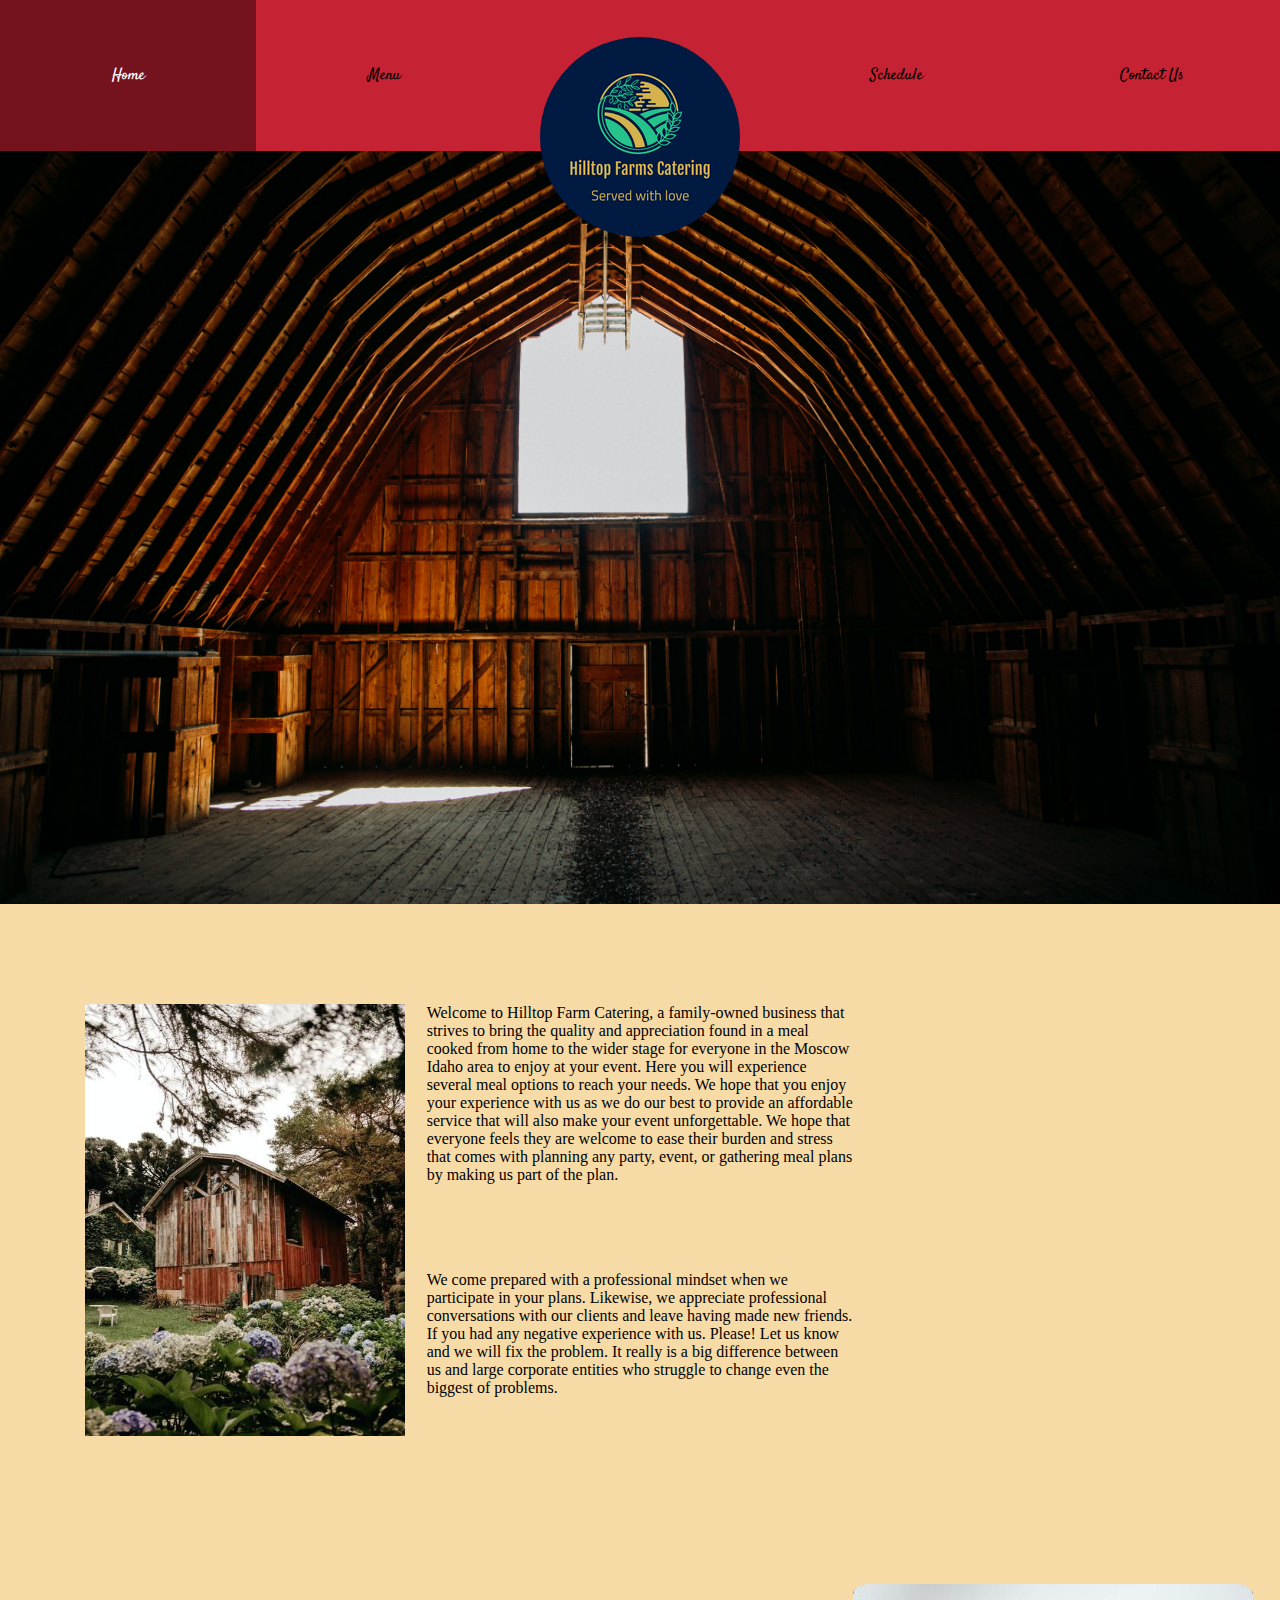
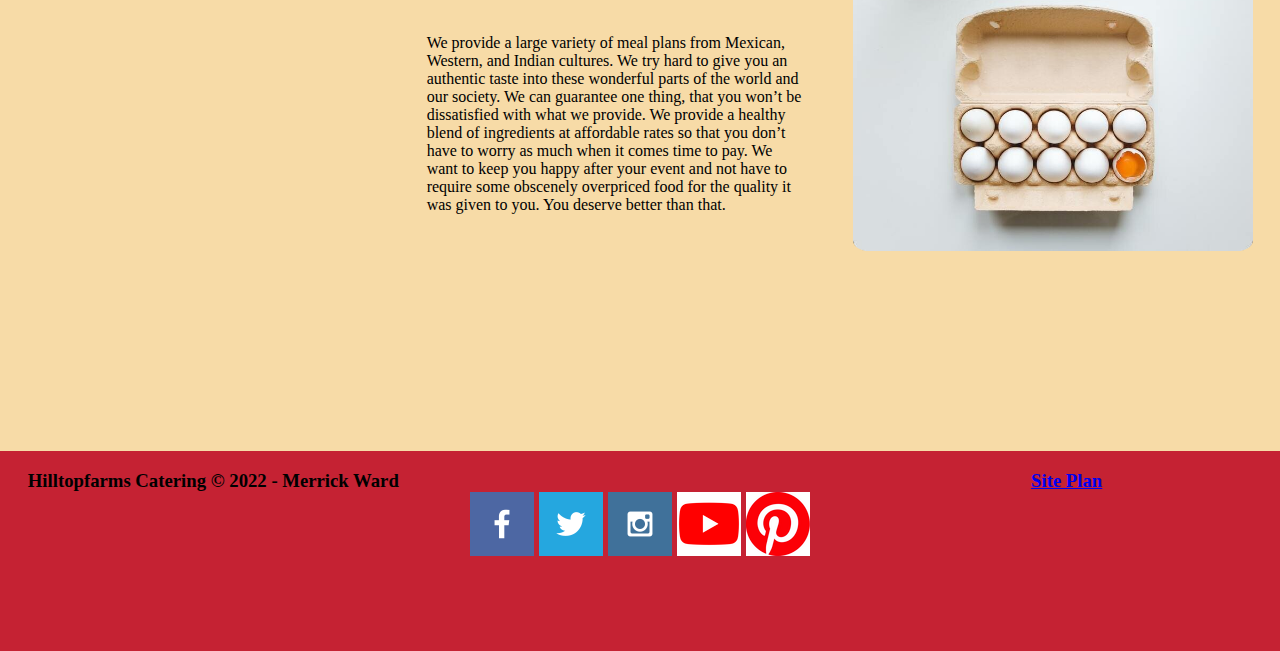
<file: index.html>
<!DOCTYPE html>
<html lang="en">
<head>
    <meta charset="UTF-8">
    <meta http-equiv="X-UA-Compatible" content="IE=edge">
    <meta name="viewport" content="width=device-width, initial-scale=1.0">
    <link type="text/css" rel="stylesheet" href="styles/index.css">
    <link href="https://fonts.googleapis.com/css2?family=Joan&family=Playfair+Display:ital@0;1&family=Satisfy&display=swap" rel="stylesheet">
    <title>Hilltop Farms Catering</title>
    <style>
        .logo {
            width: 100%;
            height: 100%;
            border-radius: 50%;
            margin-bottom: -60px;
        }
         .homepage{
            display: grid;
            grid-template-columns: 1fr 1fr 1fr;
            }
        .homelink{
            font-family: Satisfy;
            grid-column: 1/2;
            grid-row: 1;
            text-decoration: none;
            text-align: center;
            padding: 25%;
            color: black;
        }
        .menulink{
            font-family: Satisfy;
            grid-column: 2/3;
            grid-row: 1;
            text-decoration: none;
            text-align: center;
            padding: 25%;
            color: black;
        }
        .schedulelink{
            font-family: Satisfy;
            text-decoration: none;
            text-align: center;
            padding: 25%;
            color: black;
        }
        .contactlink{
            font-family: Satisfy;
            text-decoration: none;
            text-align: center;
            color: black;
            padding: 25%;
        }
    </style>
</head>


<body>
    <header>
        <a href="index.html" id="logolink"> 
            <img class="logo"  src="images/hilltop_logo.png" alt="Hilltop Farms Logo">
        </a>
        <!-- <nav> -->
            <a class="homelink" href="index.html">Home</a>
            <a class="menulink" href="menu.html">Menu</a>
            <a class="schedulelink" href="schedule.html">Schedule</a>
            <a class="contactlink" href="#">Contact Us</a>
            <!-- <i class="fa-solid fa-paper-plane"></i> -->
        <!-- </nav> -->
    </header>


    <main class="homepage">
        <img class="hero-img" src="images/conner-baker--PR_BybYYqo-unsplash.jpg" alt="inside of a barn">
        <img class="oldbarn" src="images/barnhouse.jpg" alt="picture of barn">
        
        <a>Welcome to Hilltop Farm Catering, a family-owned business that strives to bring the quality and appreciation found in a meal cooked from home to the wider stage for everyone in the Moscow Idaho area to enjoy at your event. Here you will experience several meal options to reach your needs. We hope that you enjoy your experience with us as we do our best to provide an affordable service that will also make your event unforgettable. We hope that everyone feels they are welcome to ease their burden and stress that comes with planning any party, event, or gathering meal plans by making us part of the plan.</a>

        <a class="oldbarntext">We come prepared with a professional mindset when we participate in your plans. Likewise, we appreciate professional conversations with our clients and leave having made new friends. If you had any negative experience with us. Please! Let us know and we will fix the problem. It really is a big difference between us and large corporate entities who struggle to change even the biggest of problems.</a>
      

        <img class="different" src="images/different.jpg" alt="picture of different eggs">
        <a class="differenttext">We provide a large variety of meal plans from Mexican, Western, and Indian cultures. We try hard to give you an authentic taste into these wonderful parts of the world and our society. We can guarantee one thing, that you won’t be dissatisfied with what we provide. We provide a healthy blend of ingredients at affordable rates so that you don’t have to worry as much when it comes time to pay. We want to keep you happy after your event and not have to require some obscenely overpriced food for the quality it was given to you. You deserve better than that.</a>
    </main>


    <footer>
        <h3>Hilltopfarms Catering &copy; 2022 - Merrick Ward</h3>
        <h3><a href="site-plan.html">Site Plan</a></h3>
        <!-- <h3><a href="contactus.html">Cotact Us</a></h3> -->
        <div class="social">
            <a href="http://facebook.com" target="_blank">
                <img src="images/facebook.png" alt="fb icon">
            </a>
            <a href="http://twitter.com" target="_blank">
                <img src="images/twitter.png" alt="twitter icon">
            </a>
            <a href="http://instagram.com" target="_blank">
                <img src="images/instagram.png" alt="instagram icon">
            </a>
            <a href="http://youtube.com" target="_blank">
                <img src="images/youtube.png" alt="youtube icon">
            </a>
            <a href="http://pinterest.com" target="_blank">
                <img src="images/pinterest.png" alt="pinterest icon">
            </a>
        </div>
    </footer>
</body>
</html>
</file>
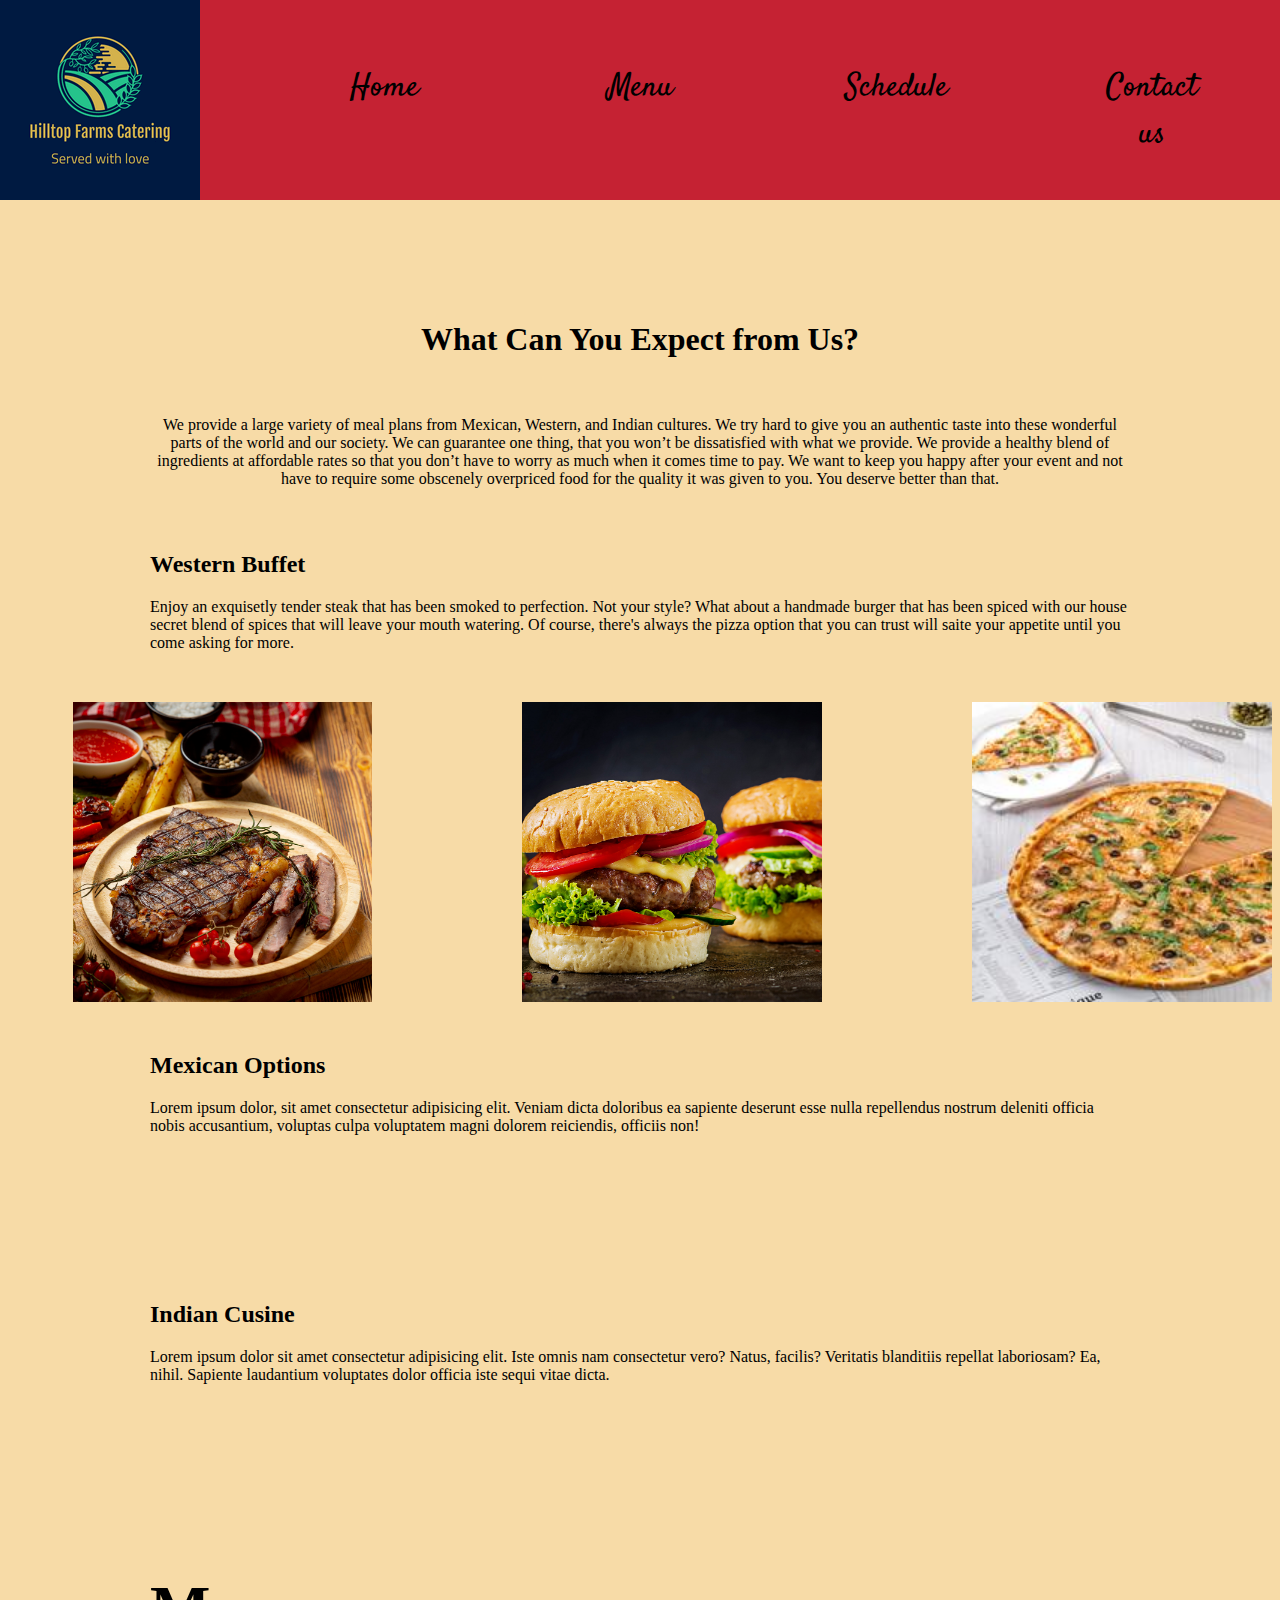
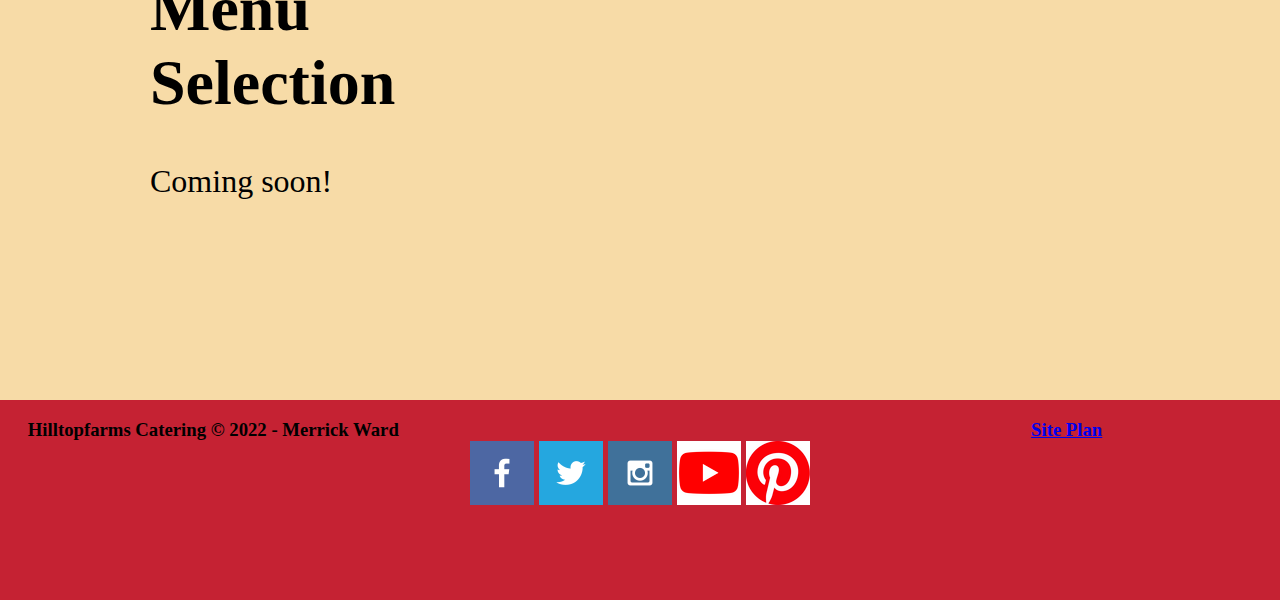
<file: menu.html>
<!DOCTYPE html>
<html lang="en">
<head>
    <meta charset="UTF-8">
    <meta http-equiv="X-UA-Compatible" content="IE=edge">
    <link type="text/css" rel="stylesheet" href="styles/index.css">
    <meta name="viewport" content="width=device-width, initial-scale=1.0">
    <title>Hilltop Farms | Menu</title>
    <style>


        /* header css */
        header{
            max-height: 200px;
        }
        .homepage{
            display: grid;
            grid-template-columns: 1fr 1fr 1fr;
        }
        .homelink{
            font-family: Satisfy;
            text-decoration: none;
            text-align: center;
            padding: 65px;
            color: black;
            font-size: xx-large;
            height: 70px;
        }
        .menulink{
            font-family: Satisfy;
            text-decoration: none;
            text-align: center;
            padding: 65px;
            color: black;
            font-size: xx-large;
            height: 70px;
        }
        .schedulelink{
            font-family: Satisfy;
            text-decoration: none;
            text-align: center;
            padding: 65px;
            color: black;
            font-size: xx-large;
            height: 70px;
        }
        .contactlink{
            font-family: Satisfy;
            text-decoration: none;
            text-align: center;
            color: black;
            padding: 65px;
            font-size: xx-large;
            height: 70px;
        }




        /* main body organization css */
        main{
            display: grid;
            grid-template-columns: 1fr 1fr 1fr;
            grid-template-rows: 1fr 1fr 1fr 1fr 1fr 1fr 1fr 1fr 1fr;
            grid-column: 2/3;
            padding-left: 150px;
            padding-right: 150px;
            max-height: 1500px;
        }
        .expect_title{
            grid-column: 1/4;
            grid-row: 1;
            text-align: center;

        }
        .expect_paragraph{
            grid-column: 1/4;
            grid-row: 2;
            text-align: center;
        }
        .western{
            grid-column: 1/4;
            justify-content: center;
            margin-bottom: 50px;
        }
        .western_pic{
            display: flex;
            justify-content: center;
            grid-row: 4/5;
            grid-column: 1/4;
            height: 300px;
            width: 300px;
            gap: 150px;
            padding-left: 38%;
        }


        .mexican{
            grid-column: 1/4;
            padding-top: 30px;
        }

        .indian{
            grid-row: 7/8;
            grid-column: 1/4;
            padding-top: 30px;
        }

        .menu_tool{
            grid-row:9/10;
            font-size: xx-large;
            padding-top: 30px;
        }

        </style>
</head>

<body>
    <header>
        <a href="index.html"> 
            <img class="logo"  src="images/hilltop_logo.png" alt="Hilltop Farms Logo">
        </a>
            <!-- make sure to update these nav links! -->
            <a class="homelink" href="index.html">Home</a>
            <a class="menulink" href="menu.html">Menu</a>
            <a class="schedulelink" href="schedule.html">Schedule</a>
            <a class="contactlink" href="#">Contact us</a>

    </header>



    <main>
        <!-- menu examples -->
        <!-- <img src="#" alt="picture of">
        <img src="#" alt="picture of">
        <img src="#" alt="picture of">
        <img src="#" alt="picture of">
        <img src="#" alt="picture of">
        <img src="#" alt="picture of"> -->
        <h1 class="expect_title">What Can You Expect from Us?</h1>
        <a class="expect_paragraph">We provide a large variety of meal plans from Mexican, Western, and Indian cultures. We try hard to give you an authentic taste into these wonderful parts of the world and our society. We can guarantee one thing, that you won’t be dissatisfied with what we provide. We provide a healthy blend of ingredients at affordable rates so that you don’t have to worry as much when it comes time to pay. We want to keep you happy after your event and not have to require some obscenely overpriced food for the quality it was given to you. You deserve better than that.</a>


            <!-- Update the buffet descriptions!! -->
       <div class="western">     
        <h2>Western Buffet</h2>
        <a>Enjoy an exquisetly tender steak that has been smoked to perfection. Not your style? What about a handmade burger that has been spiced with our house secret blend of spices that will leave your mouth watering. Of course, there's always the pizza option that you can trust will saite your appetite until you come asking for more.</a>
        </div>

        <div class="western_pic">
            <img class="beef_pic" src="images/steak.png" alt="picture of steak">
            <img class="burger_pic" src="images/cheeseburger.png" alt="picture of burger">
            <img class="pizza_pic" src="images/pizza.jpg" alt="picture of pizza">
        </div>


       
       <div class="mexican">
        <h2>Mexican Options</h2>
        <a>Lorem ipsum dolor, sit amet consectetur adipisicing elit. Veniam dicta doloribus ea sapiente deserunt esse nulla repellendus nostrum deleniti officia nobis accusantium, voluptas culpa voluptatem magni dolorem reiciendis, officiis non!</a>
       </div>
       
       <div class="indian">
        <h2>Indian Cusine</h2>
        <a>Lorem ipsum dolor sit amet consectetur adipisicing elit. Iste omnis nam consectetur vero? Natus, facilis? Veritatis blanditiis repellat laboriosam? Ea, nihil. Sapiente laudantium voluptates dolor officia iste sequi vitae dicta.</a>
       </div> 

       <div class="menu_tool">
        <h1>Menu Selection</h1>
        <a>Coming soon!</a>
       </div>

    </main>


    <footer>
        <h3>Hilltopfarms Catering &copy; 2022 - Merrick Ward</h3>
        <h3><a href="site-plan.html">Site Plan</a></h3>
        <!-- <h3><a href="contactus.html">Cotact Us</a></h3> -->
        <div class="social">
            <a href="http://facebook.com" target="_blank">
                <img src="images/facebook.png" alt="fb icon">
            </a>
            <a href="http://twitter.com" target="_blank">
                <img src="images/twitter.png" alt="twitter icon">
            </a>
            <a href="http://instagram.com" target="_blank">
                <img src="images/instagram.png" alt="instagram icon">
            </a>
            <a href="http://youtube.com" target="_blank">
                <img src="images/youtube.png" alt="youtube icon">
            </a>
            <a href="http://pinterest.com" target="_blank">
                <img src="images/pinterest.png" alt="pinterest icon">
            </a>
            </div>
    </footer>
</body>
</html>
</file>
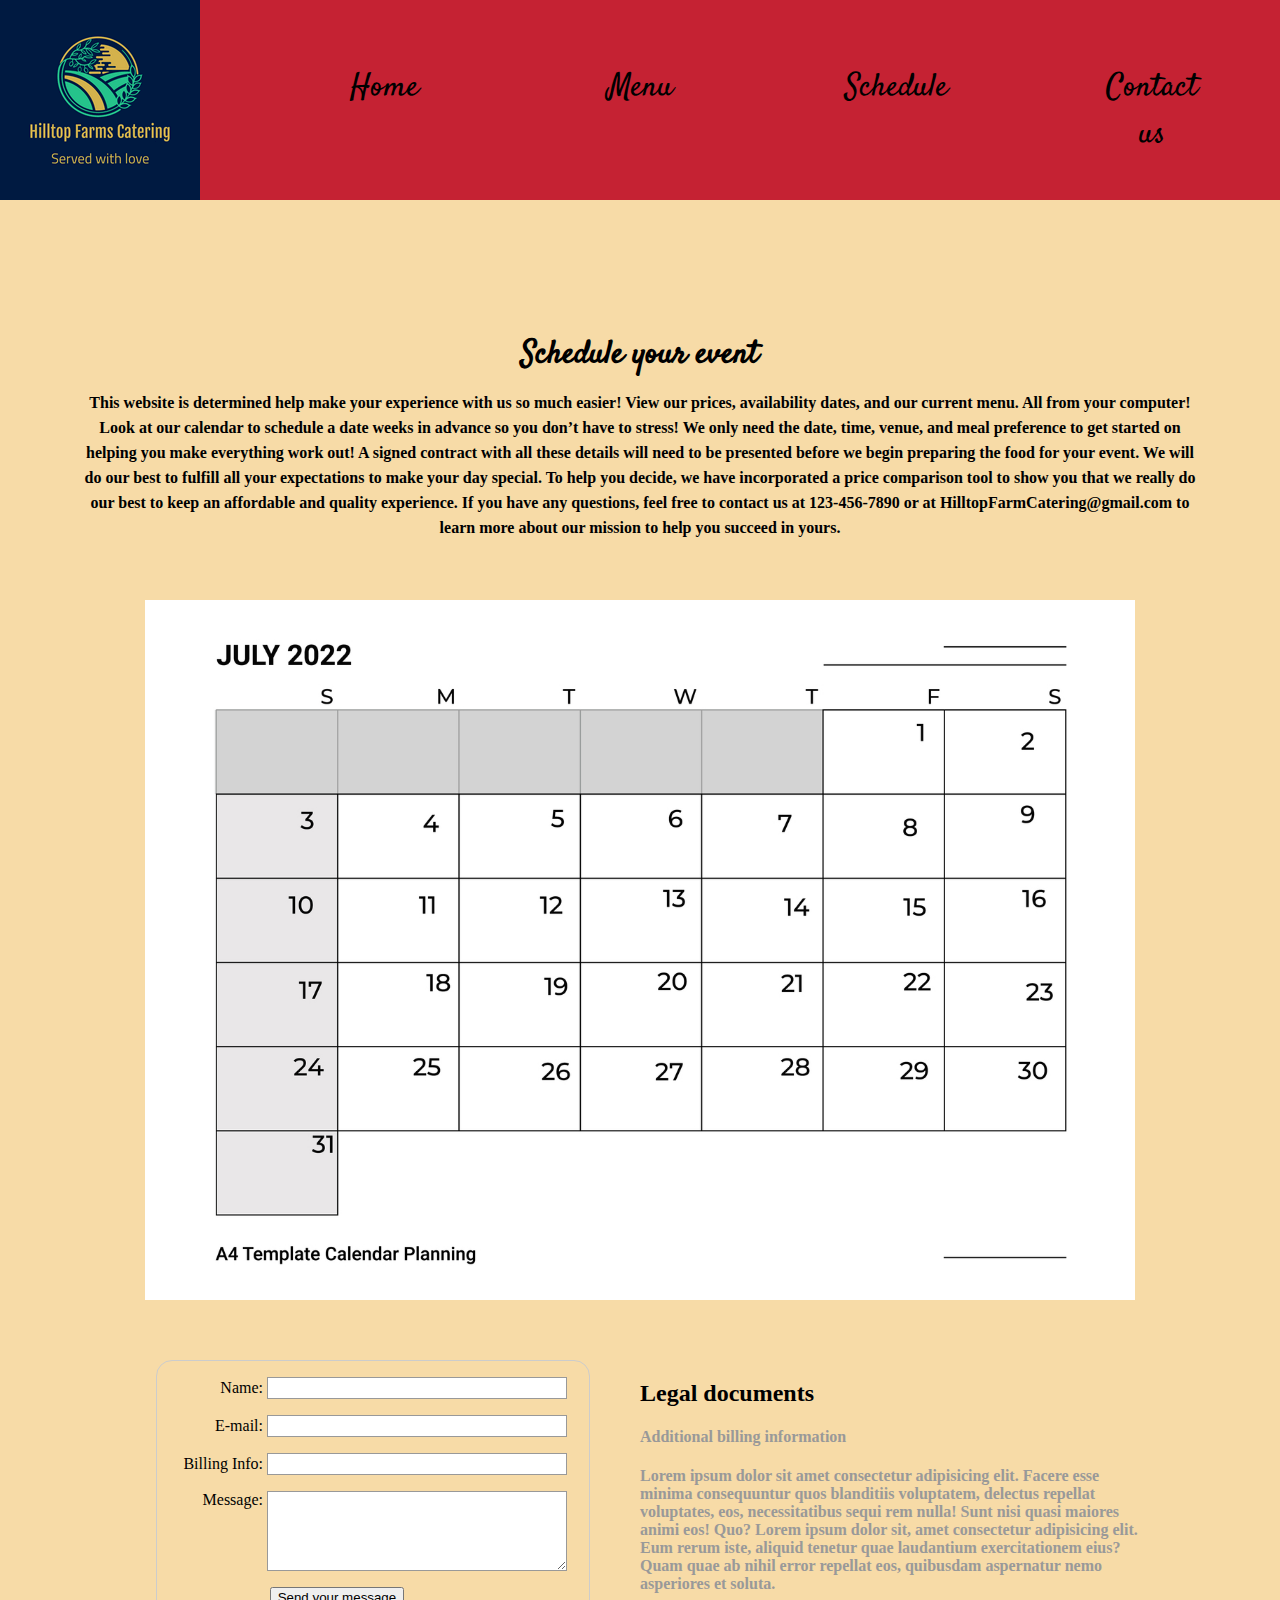
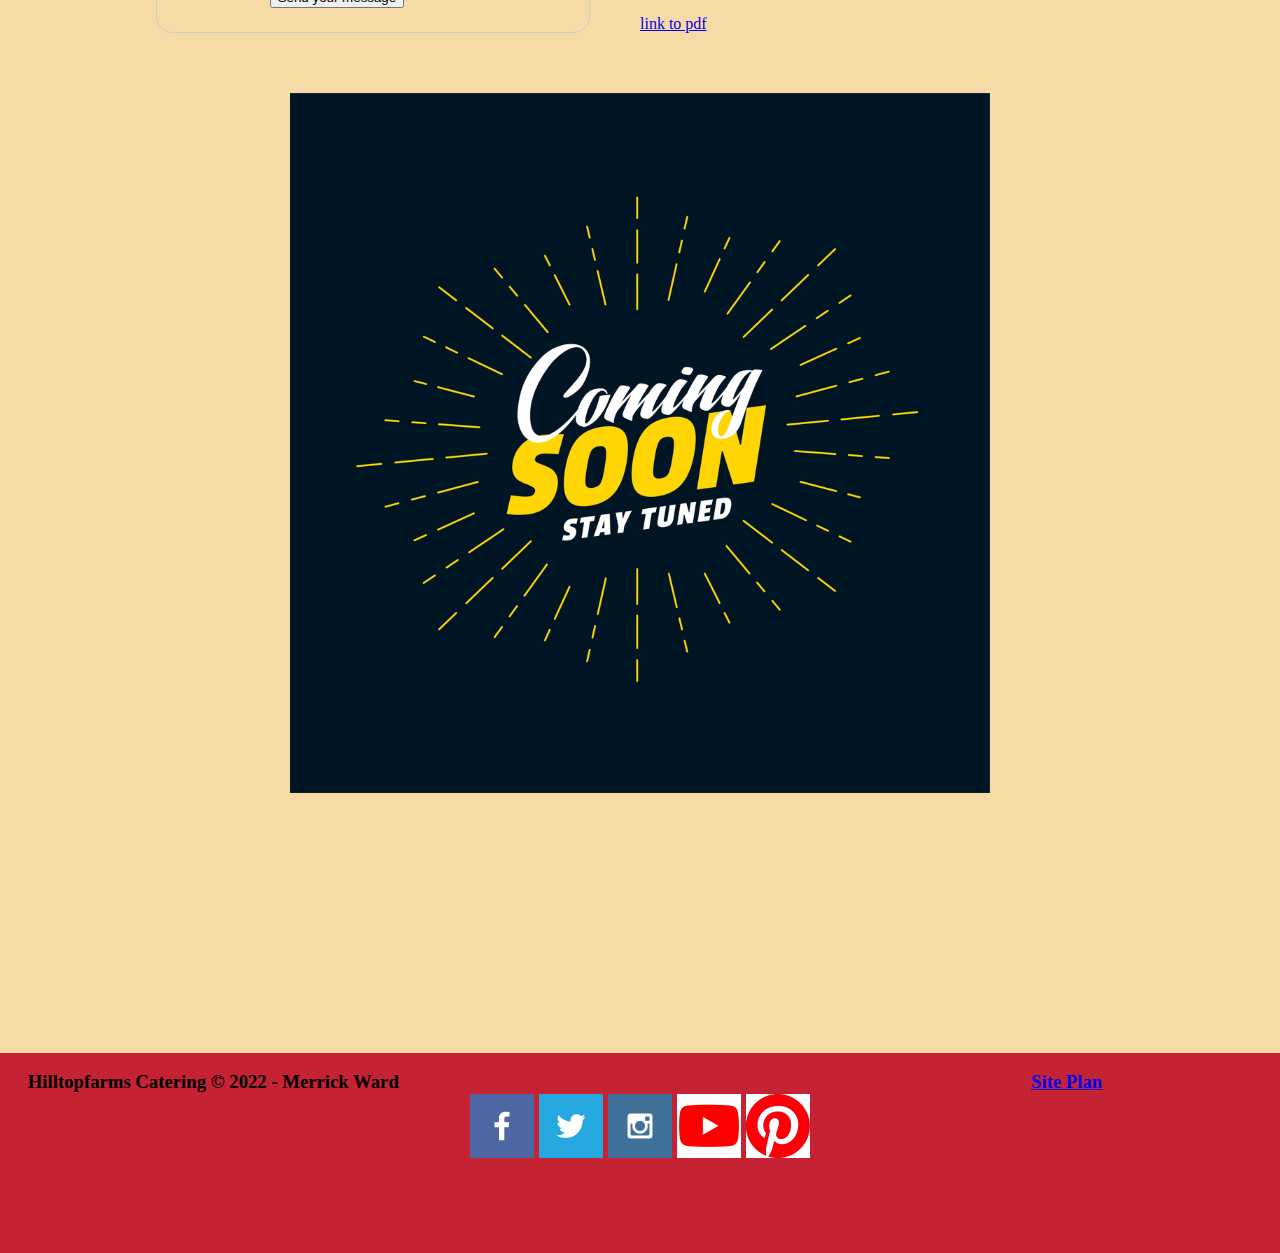
<file: schedule.html>
<!DOCTYPE html>
<html lang="en">
<head>
    <meta charset="UTF-8">
    <meta http-equiv="X-UA-Compatible" content="IE=edge">
    <link type="text/css" rel="stylesheet" href="styles/index.css">
    <meta name="viewport" content="width=device-width, initial-scale=1.0">
    <title>Hilltop Farms | Schedule with us</title>

    <style>
      /* Main body CSS */
          main{
            padding: 0px 80px 0px 80px;
            display: grid;
            grid-template-columns: 1fr 1fr;
            
            
          }
          .title{
            grid-row: 1;
            font-family: Satisfy;
            font-size: xx-large;
            grid-column: 1/4;
            height: 100px;
            text-align: center;
          }
          .explanation{
            overflow:auto;
            grid-row: 1;
            grid-column: 1/4;
            text-align: center;
            font-weight: bold;
            line-height: 25px;
            margin-top: 90px;
            font-family:Playfair+Display;}
          .tempcalendar{
            grid-row: 2;
            justify-self: center;
            grid-column: 1/4;
            max-height: 700px;
            max-width: fit-content;
            padding: 60px;
          }
          .comingsoon{
            padding: 60px;
            justify-self: center;
            grid-row: 4;
            grid-column: 1/4;
            max-height: 100%;
            max-width: 700px;
          }
          .info{
            color: #999;
            width: 500px;
          }
      
      
      
      
      /* header CSS */
              header{
                  max-height: 200px;
              }
              .homepage{
                  display: grid;
                  grid-template-columns: 1fr 1fr 1fr;
              }
              .homelink{
                  font-family: Satisfy;
                  text-decoration: none;
                  text-align: center;
                  padding: 65px;
                  color: black;
                  font-size: xx-large;
                  height: 70px;
      
              }
              .menulink{
                  font-family: Satisfy;
                  text-decoration: none;
                  text-align: center;
                  padding: 65px;
                  color: black;
                  font-size: xx-large;
                  height: 70px;
              }
              .schedulelink{
                  font-family: Satisfy;
                  text-decoration: none;
                  text-align: center;
                  padding: 65px;
                  color: black;
                  font-size: xx-large;
                  height: 70px;
              }
              .contactlink{
                  font-family: Satisfy;
                  text-decoration: none;
                  text-align: center;
                  color: black;
                  padding: 65px;
                  font-size: xx-large;
                  height: 70px;
              }
      
      /* form fill out CSS */
          form {
            margin: 0 auto;
            margin-right: 50px;
            width: 400px;
            padding: 1em;
            border: 1px solid #CCC;
            border-radius: 1em;
          }
          #feedback {
              background-color: antiquewhite;
              position: absolute;
              top: 0;
              left: 0;
              right: 0;
              padding: .5em;
              display: none;
          }
          .moveDown{
              margin-top: 3em;
          }
          
          
          ul {
            list-style: none;
            padding: 0;
            margin: 0;
          }
          
          form li + li {
            margin-top: 1em;
          }
          
          label {
            display: inline-block;
            width: 90px;
            text-align: right;
          }
          
          input,
          textarea {
            font: 1em sans-serif;
          
            width: 300px;
            box-sizing: border-box;
            border: 1px solid #999;
          }
          
          input:focus,
          textarea:focus {
            border-color: #000;
          }
      
          textarea {
            vertical-align: top;
            height: 5em;
          }
          
          .button {
            padding-left: 90px; 
          }
          
          button {
            margin-left: .5em;
          }
                 </style>
</head>
<body>
    <header>
        <a href="index.html"> 
            <img class="logo"  src="images/hilltop_logo.png" alt="Hilltop Farms Logo">
        </a>
            <!-- make sure to update these nav links! -->
            <a class="homelink" href="index.html">Home</a>
            <a class="menulink" href="menu.html">Menu</a>
            <a class="schedulelink" href="schedule.html">Schedule</a>
            <a class="contactlink" href="#">Contact us</a>
    </header>



    <main>
        <h3 class="title">Schedule your event</h3>
        <a class="explanation">This website is determined help make your experience with us so much easier! View our prices, availability dates, and our current menu. All from your computer! Look at our calendar to schedule a date weeks in advance so you don’t have to stress! We only need the date, time, venue, and meal preference to get started on helping you make everything work out! A signed contract with all these details will need to be presented before we begin preparing the food for your event. We will do our best to fulfill all your expectations to make your day special. To help you decide, we have incorporated a price comparison tool to show you that we really do our best to keep an affordable and quality experience. If you have any questions, feel free to contact us at 123-456-7890 or at HilltopFarmCatering@gmail.com to learn more about our mission to help you succeed in yours.</a>
        <img class="tempcalendar" src="images/tempcalendar.jpg" alt="Temp calendar">
        <img class="comingsoon" src="images/comingsoon.jpg" alt="Image that says coming soon">

        <div id="feedback"></div>
        <form action="/my-handling-form-page" method="post">
            <ul>
             <li>
               <label for="name">Name:</label>
               <input type="text" id="name" name="user_name">
             </li>
             <li>
               <label for="mail">E-mail:</label>
               <input type="email" id="mail" name="user_email">
             </li>
             <li>
                <label for="billing">Billing Info:</label>
                <input type="email" id="billing" name="user_email">
              </li>
             <li>
               <label for="msg">Message:</label>
               <textarea id="msg" name="user_message"></textarea>
             </li>
             <li class="button">
                <button type="submit">Send your message</button>
             </li>
            </ul>
           </form>
     <div>      
      <h2>Legal documents</h2>
      <h4 class="info">Additional billing information </h4>
      <h4 class="info">
        Lorem ipsum dolor sit amet consectetur adipisicing elit. Facere esse minima consequuntur quos blanditiis voluptatem, delectus repellat voluptates, eos, necessitatibus sequi rem nulla! Sunt nisi quasi maiores animi eos! Quo? Lorem ipsum dolor sit, amet consectetur adipisicing elit. Eum rerum iste, aliquid tenetur quae laudantium exercitationem eius? Quam quae ab nihil error repellat eos, quibusdam aspernatur nemo asperiores et soluta.
      </h4>
      <a href="#">link to pdf</a>
    </div>
  
               <script>
                const feedbackElement = document.getElementById('feedback');
                const formElement = document.forms[0];
                formElement.addEventListener('submit', function(e) {
                    e.preventDefault();
                    feedbackElement.innerHTML = 'Hello '+ formElement.user_name.value +'! Thank you for scheduling your event with us!. We will get back with you as soon as possible and we can plan in more detail!';
                    feedbackElement.style.display = "block";
                    document.body.classList.toggle('moveDown');
                });
            </script>
    </main>


    <footer>
        <h3>Hilltopfarms Catering &copy; 2022 - Merrick Ward</h3>
        <h3><a href="site-plan.html">Site Plan</a></h3>
        
        <div class="social">
            <a href="http://facebook.com" target="_blank">
                <img src="images/facebook.png" alt="fb icon">
            </a>
            <a href="http://twitter.com" target="_blank">
                <img src="images/twitter.png" alt="twitter icon">
            </a>
            <a href="http://instagram.com" target="_blank">
                <img src="images/instagram.png" alt="instagram icon">
            </a>
            <a href="http://youtube.com" target="_blank">
                <img src="images/youtube.png" alt="youtube icon">
            </a>
            <a href="http://pinterest.com" target="_blank">
                <img src="images/pinterest.png" alt="pinterest icon">
            </a>
          </div>  
    </footer>
</body>
</html>
</file>
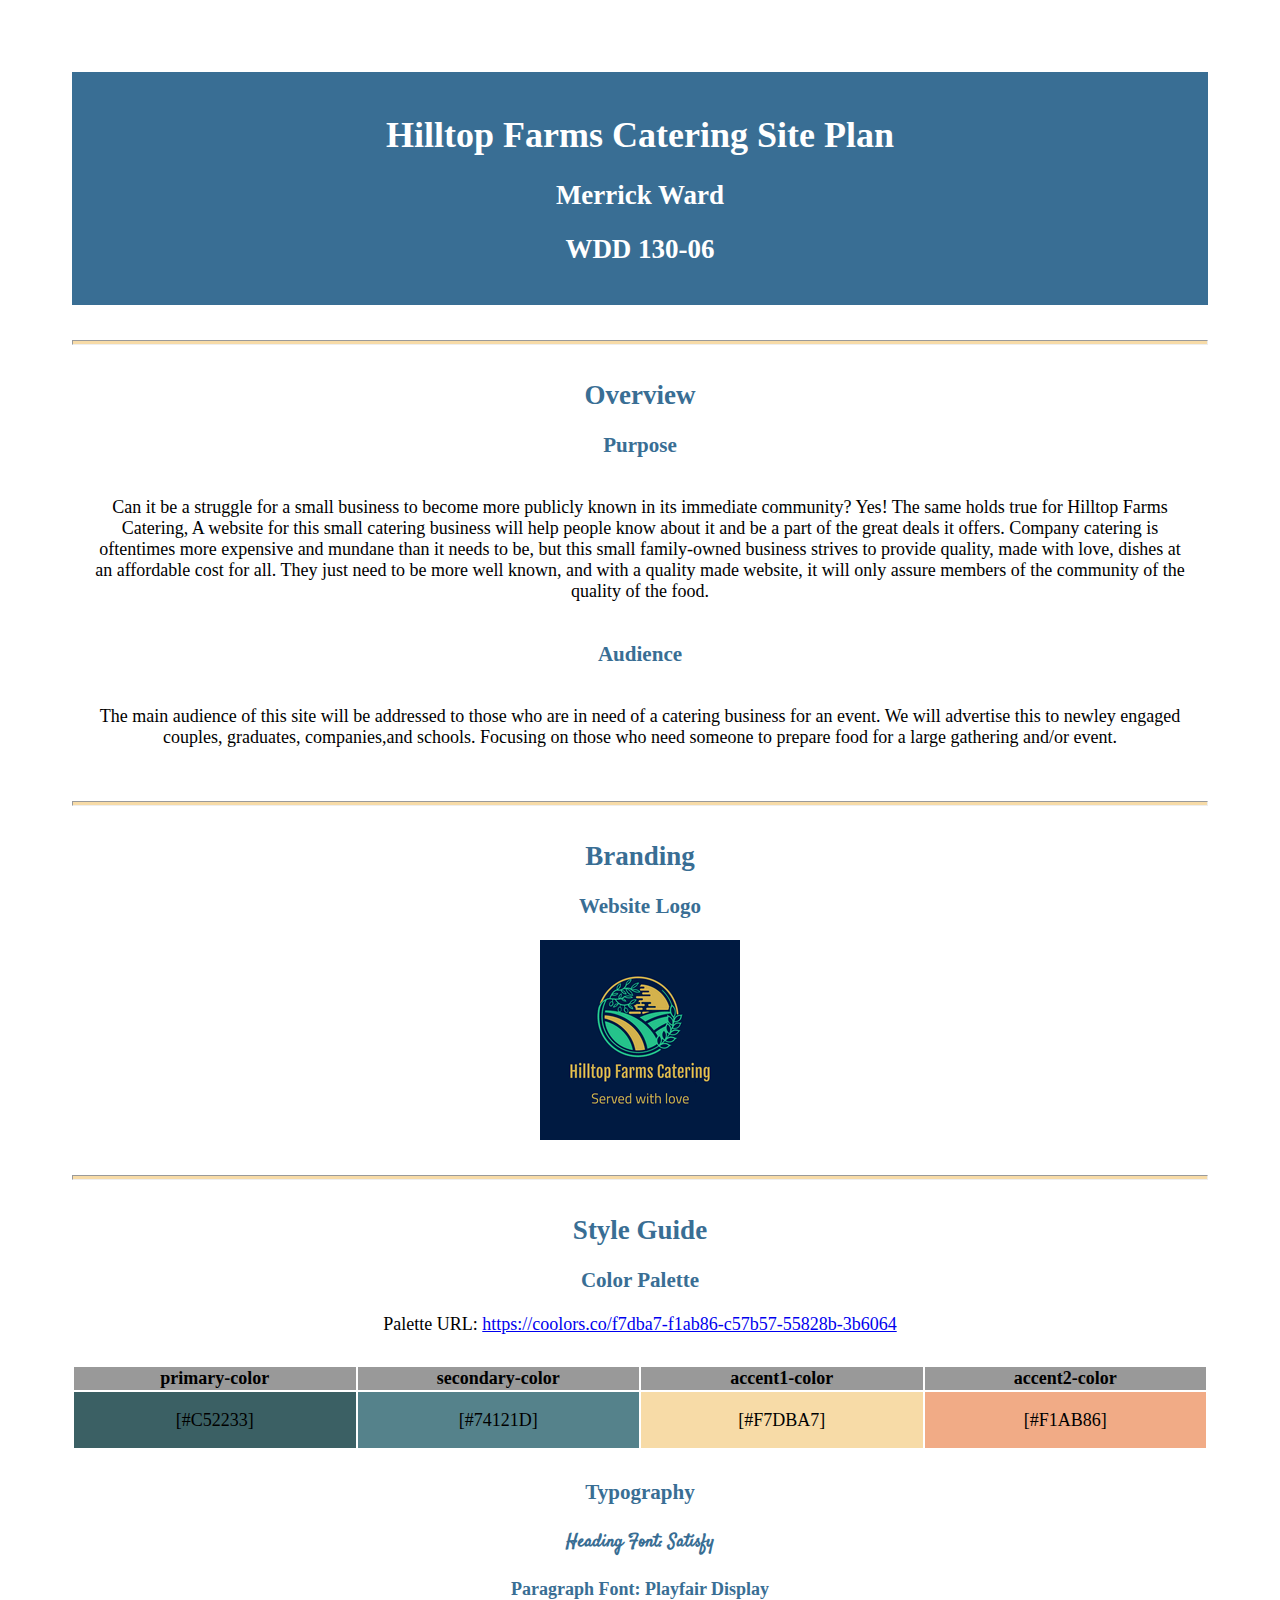
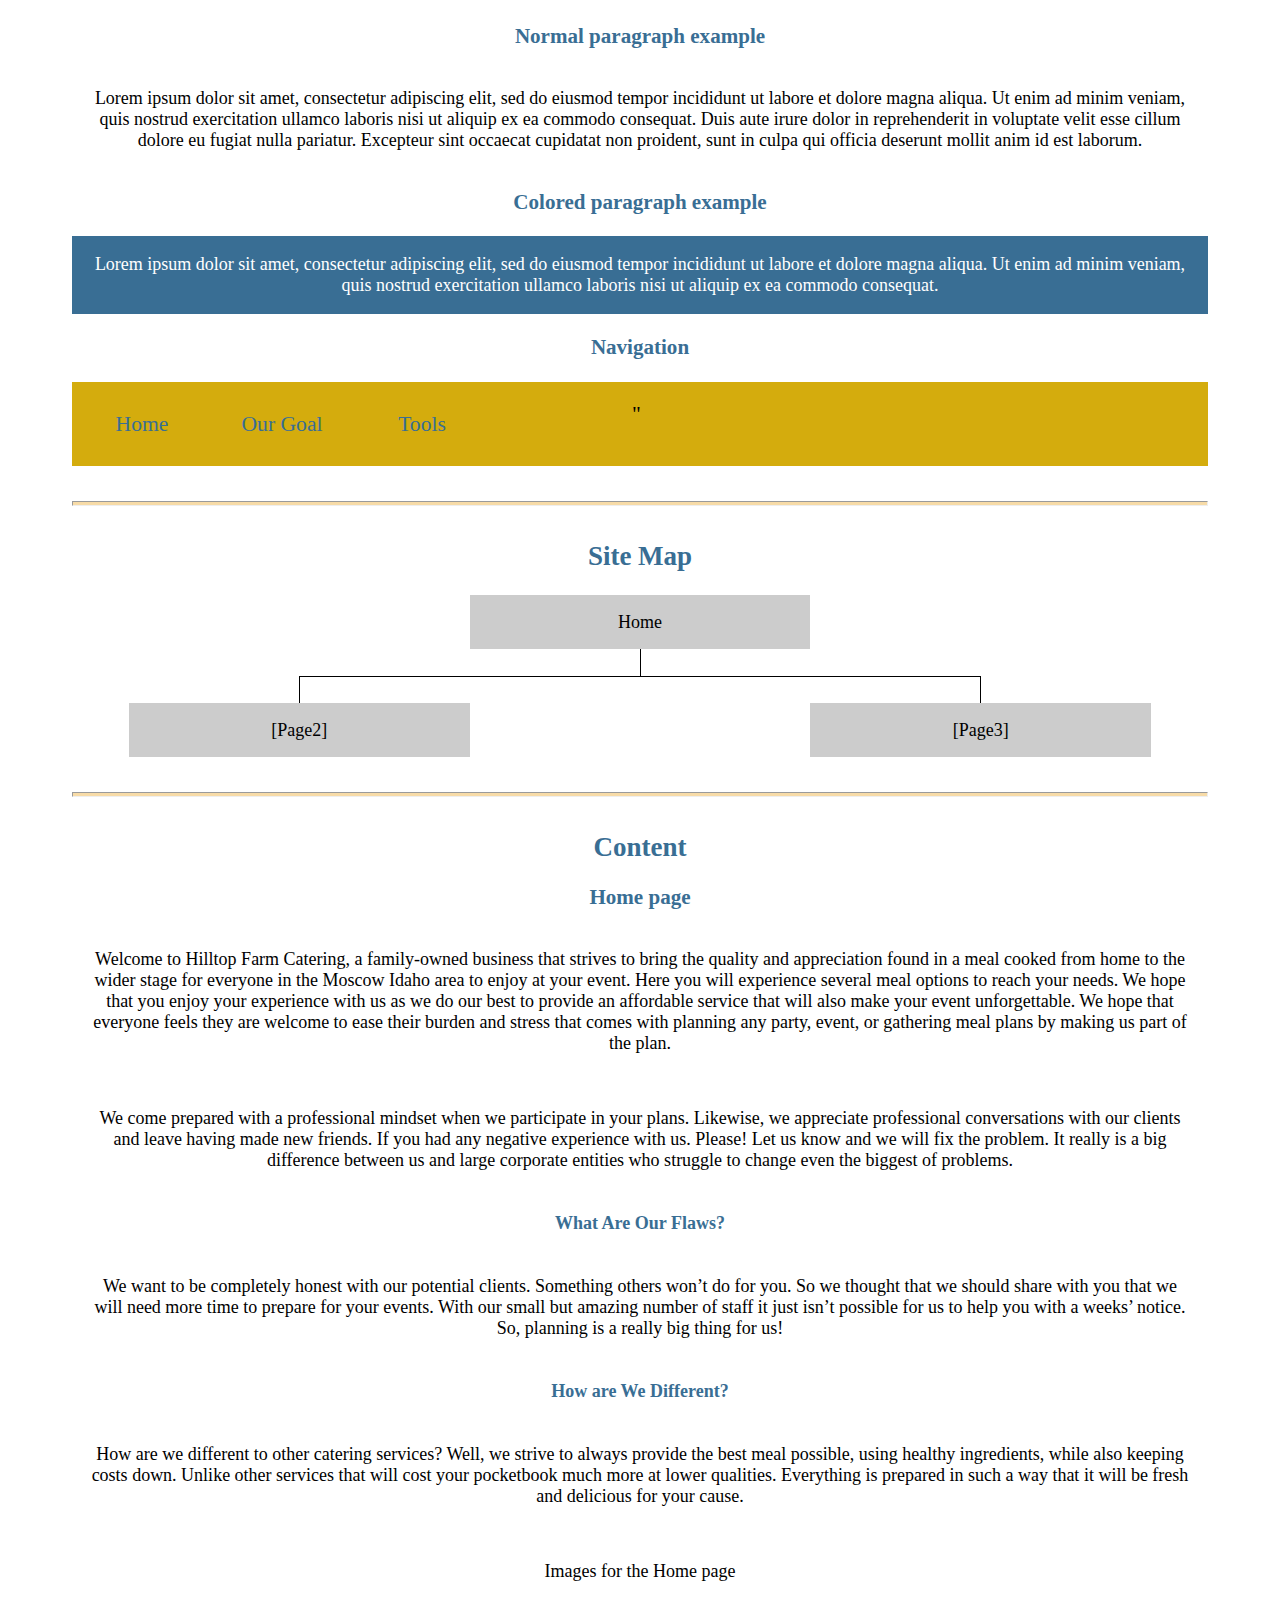
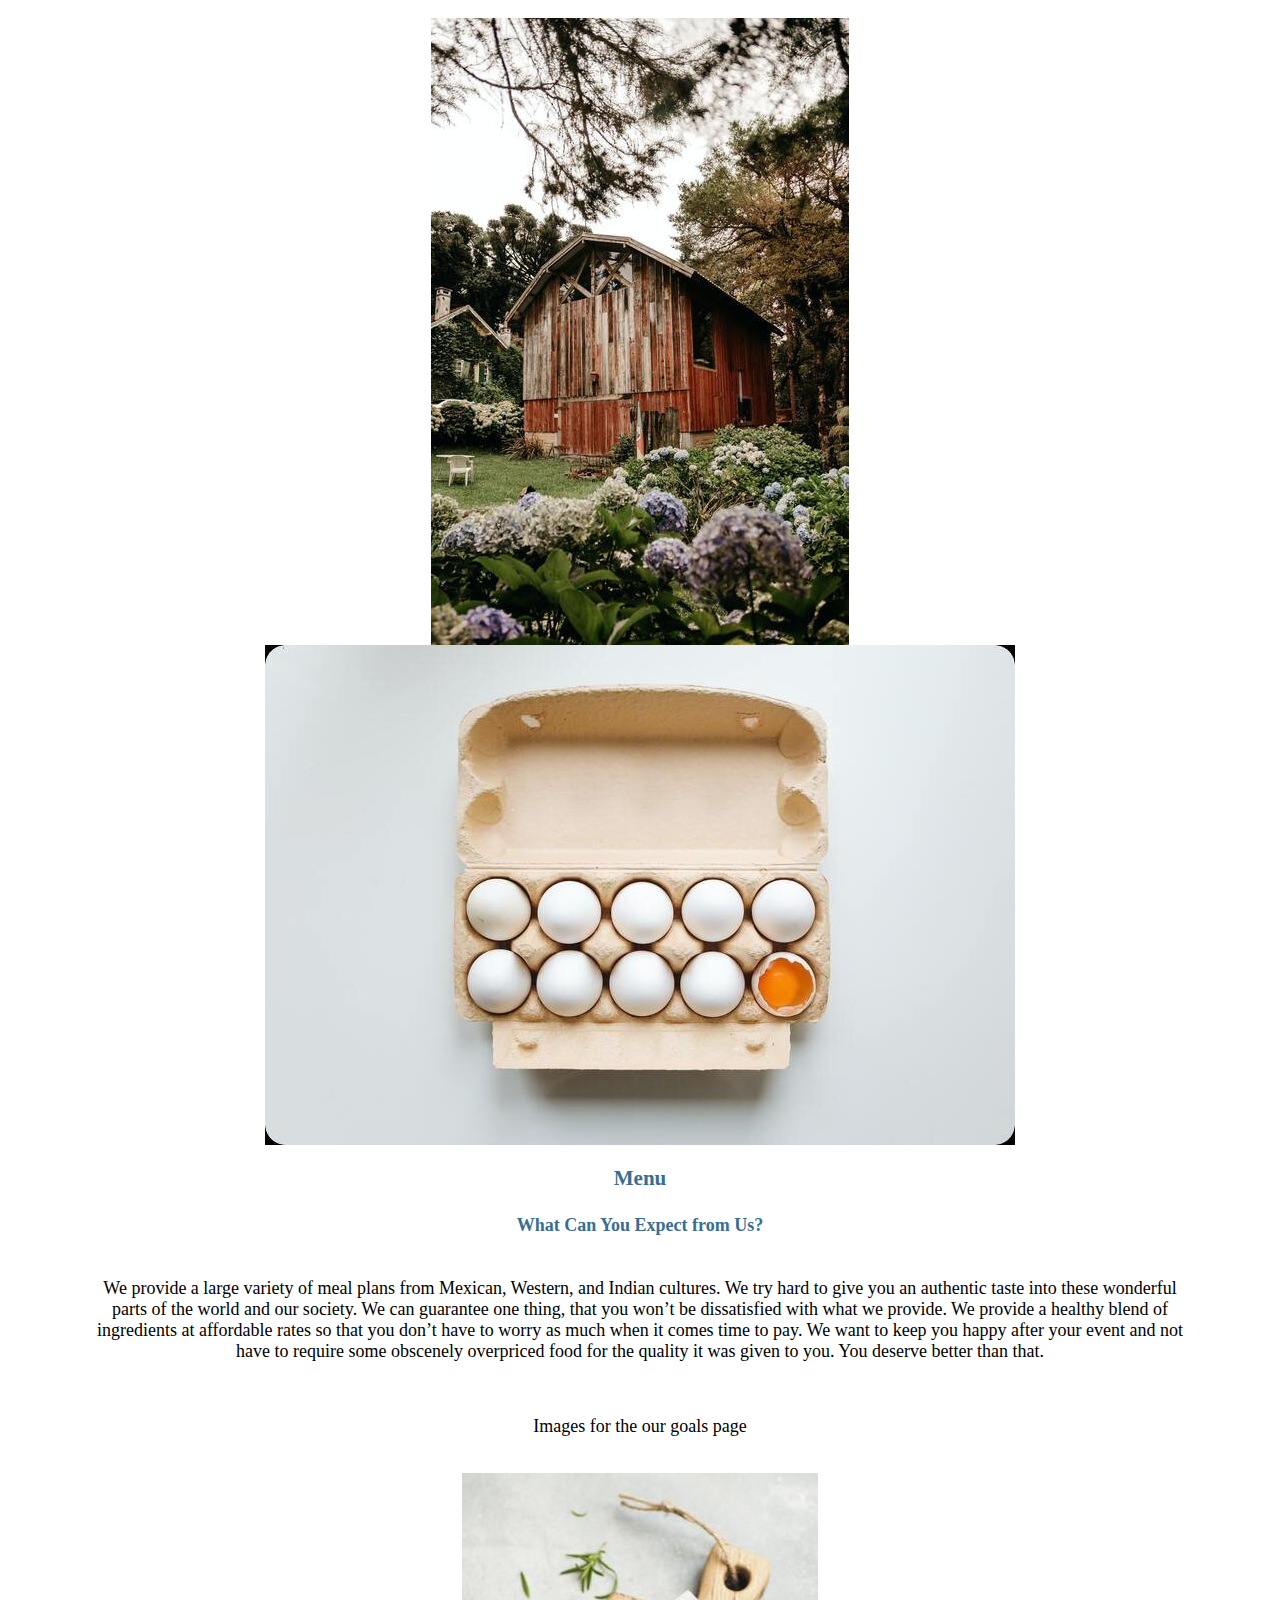
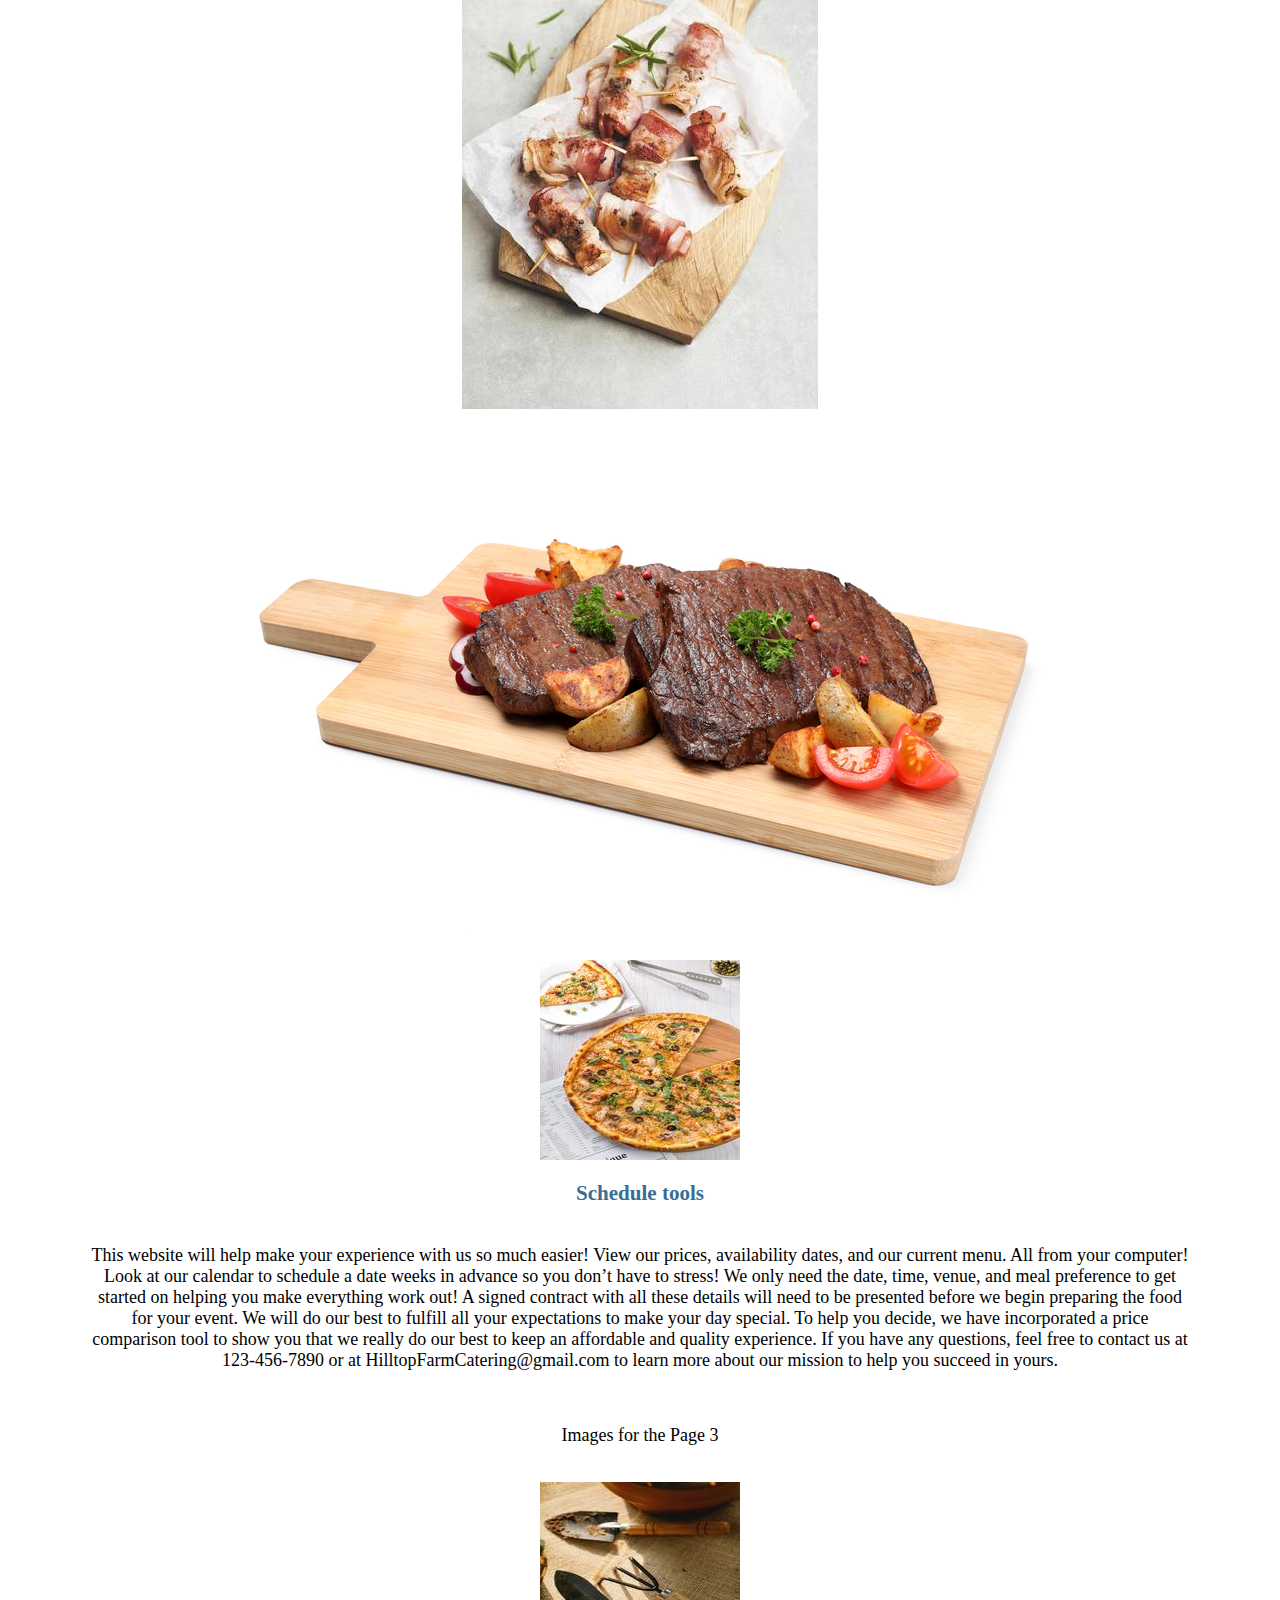
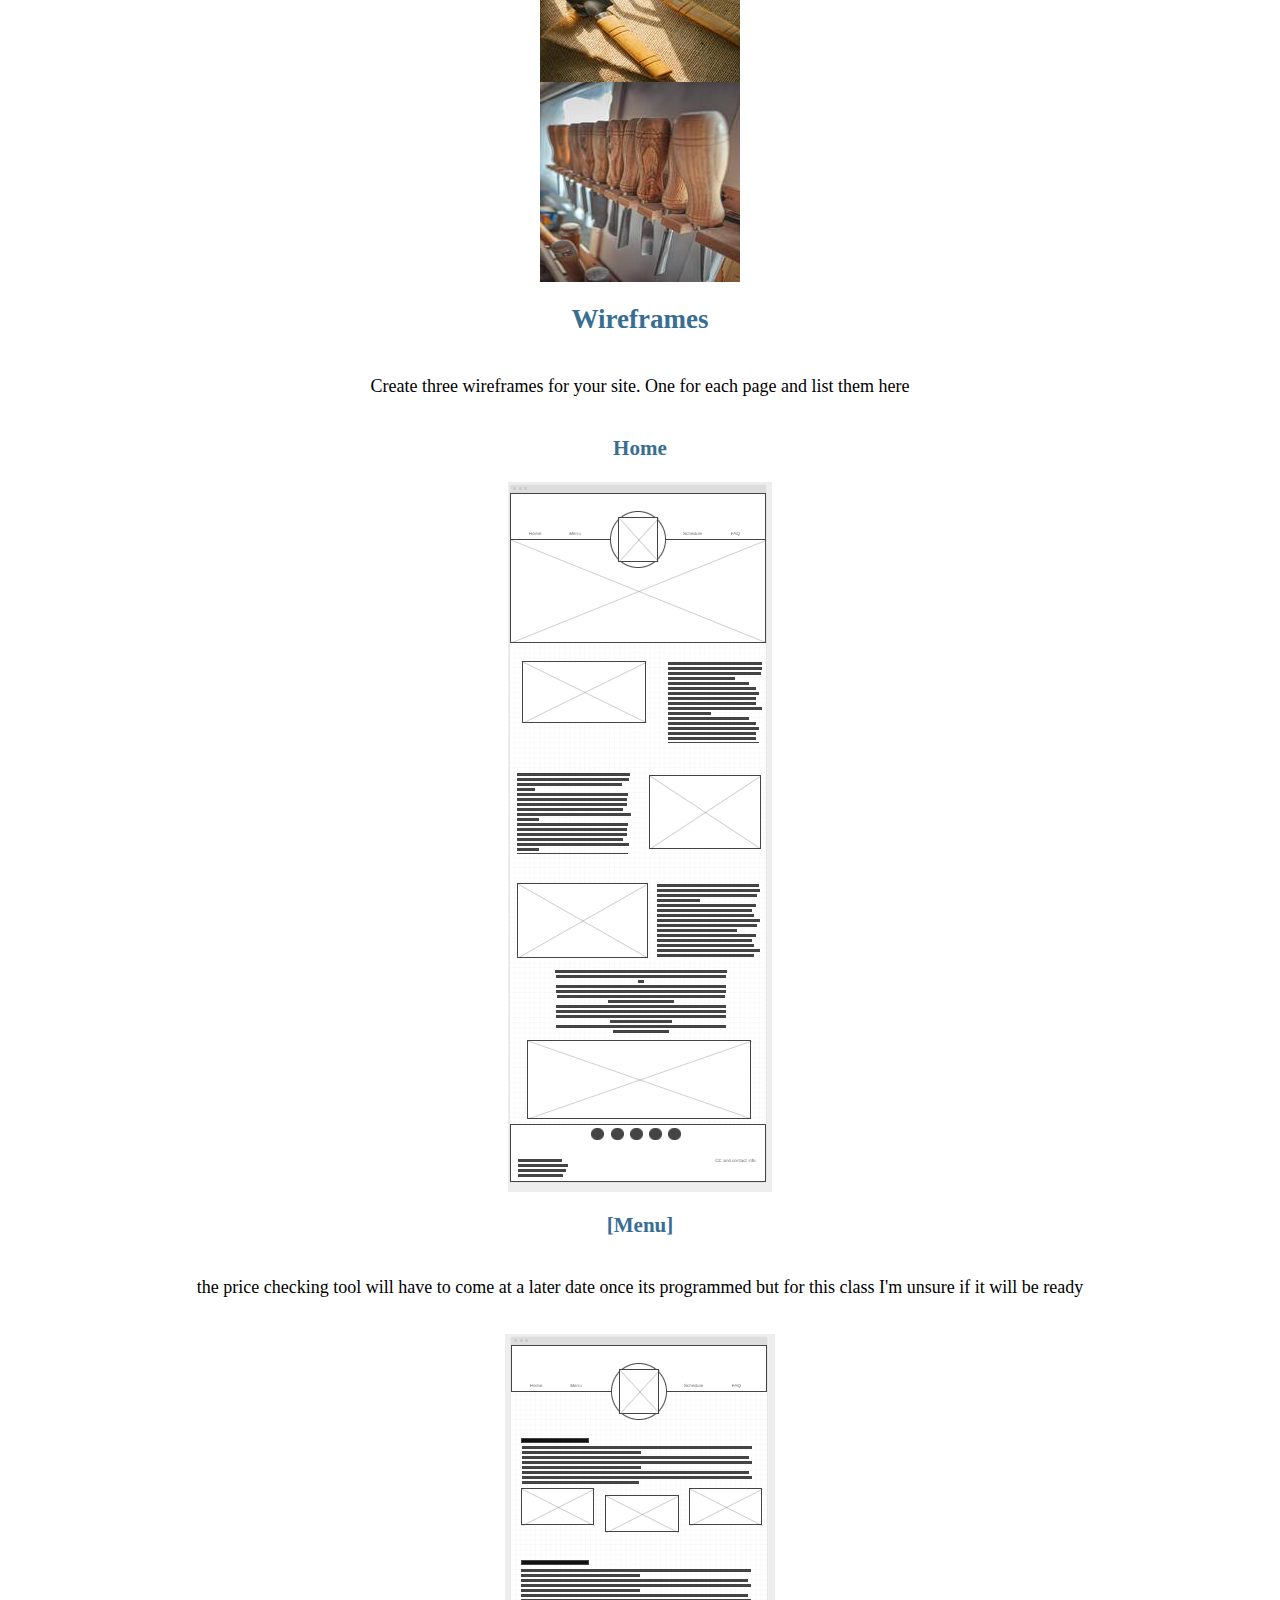
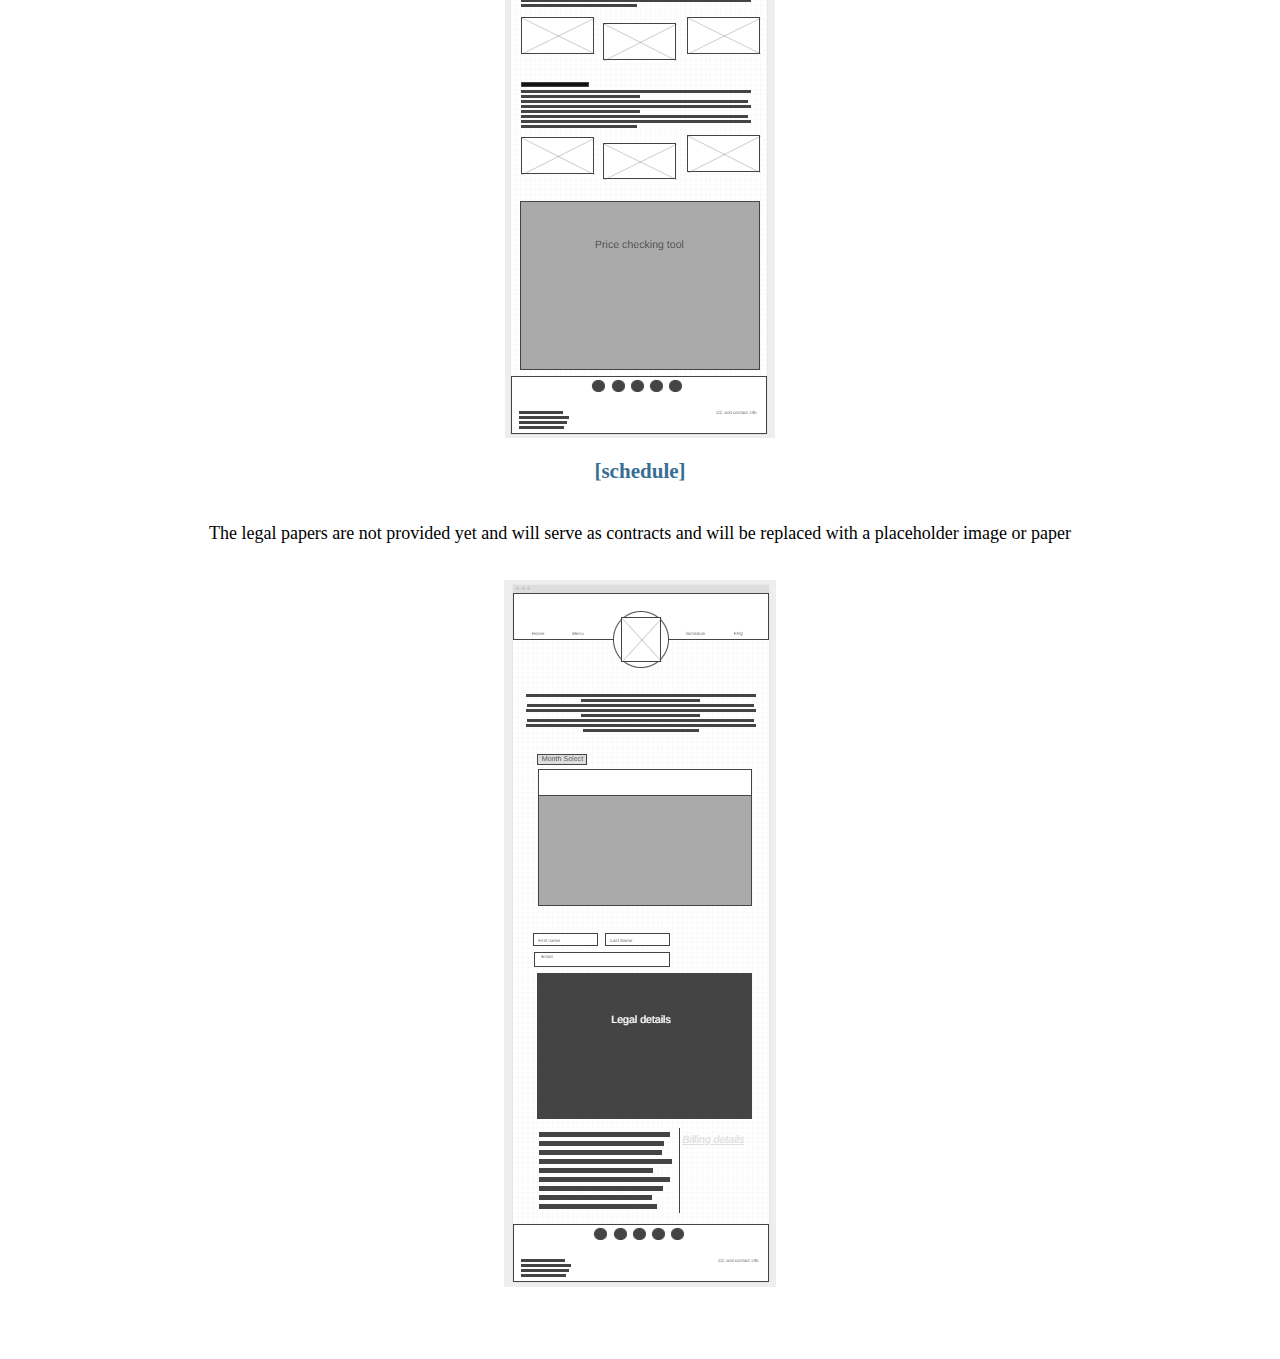
<file: site-plan.html>
<!DOCTYPE html>
<html lang="en-us">
    
  <head>
    <meta charset="utf-8">
    <title>Site Plan</title>
    <link type="text/css" rel="stylesheet" href="styles/site-plan.css">
    <link rel="preconnect" href="https://fonts.googleapis.com">
    <link rel="preconnect" href="https://fonts.gstatic.com" crossorigin>
    <link href="https://fonts.googleapis.com/css2?family=Joan&family=Playfair+Display:ital@0;1&family=Satisfy&display=swap" rel="stylesheet">
  </head>

  <body>
    <header>
      <h1>Hilltop Farms Catering Site Plan</h1>
      <h2>Merrick Ward</h2>
      <h2>WDD 130-06</h2>
      <!-- In the header above, add the name or your site, your name and class number. For example if you are in section 3 you would put WDD 130.03 -->
    </header>
    <main>

      <hr>
      <h2>Overview</h2>
      <h3>Purpose</h3>
      <p>	Can it be a struggle for a small business to become more publicly known in its immediate community? Yes! The same holds true for Hilltop Farms Catering, A website for this small catering business will help people know about it and be a part of the great deals it offers. Company catering is oftentimes more expensive and mundane than it needs to be, but this small family-owned business strives to provide quality, made with love, dishes at an affordable cost for all. They just need to be more well known, and with a quality made website, it will only assure members of the community of the quality of the food.</p>  <!-- change this -->


      <h3>Audience</h3>
      <p>The main audience of this site will be addressed to those who are in need of a catering business for an event. We will advertise this to newley engaged couples, graduates, companies,and schools. Focusing on those who need someone to prepare food for a large gathering and/or event.</p>  <!-- change this -->

      <hr>
      <h2>Branding</h2>
      <h3>Website Logo</h3>
      <!-- Replace this with some sort of logo for your site.  A logo can be as simple as the name of your site in a nice font :) -->
      <img src="images/hilltop_logo.png" alt="temp Logo image">
      <hr>
      <h2>
        Style Guide
      </h2>

      <h3>
        Color Palette
      </h3>
      <!--  The colors you choose for a website are one of the most important decisions you will make. Follow the instructions on the activity in iLearn then return and replace the color codes below with the hex color codes (the 6 digit numbers that show at the bottom of each color) for the colors you have chosen below.  You should have at least 2 colors but do not have to fill in all 4 if you do not need them.  -->

      <!-- Copy and paste the URL to your finished palette below Make sure to paste it into both spots -->
      Palette URL: <a href="https://coolors.co/f7dba7-f1ab86-c57b57-55828b-3b6064" target="_blank">https://coolors.co/f7dba7-f1ab86-c57b57-55828b-3b6064</a>

  
  
  

      <table class="colors">
        <tr><th>primary-color</th>
            <th>secondary-color</th>
            <th>accent1-color</th>
            <th>accent2-color</th>
        </tr>
        <!-- Replace the numbers in the boxes below with your hex color codes. Then switch to the site-plan.css file and change your colors there as well. -->
        <tr><td class="primary">[#C52233]</td>
            <td class="secondary">[#74121D]</td>
            <td class="accent1">[#F7DBA7]</td>
            <td class="accent2">[#F1AB86]</td></tr>
      </table>

      <h3>
        Typography
      </h3>
      <!-- Choose a font for your paragraphs (body copy) and headlines. What font(s) have you chosen? Why did you choose what you did?  Make sure to review the list of web safe fonts at W3Schools.org as a starting point.  Think also about which of your colors above you might use for background and font colors. -->

      <h4 class="heading">
        Heading Font: Satisfy  <!-- change this -->
      </h4>
      <h4>
        Paragraph Font:  Playfair Display <!-- change this -->
      </h4>
      <h3>
        Normal paragraph example
      </h3>
      <p>
        Lorem ipsum dolor sit amet, consectetur adipiscing elit, sed do eiusmod tempor incididunt ut labore et dolore magna aliqua. Ut enim ad minim veniam, quis nostrud exercitation ullamco laboris nisi ut aliquip ex ea commodo consequat. Duis aute irure dolor in reprehenderit in voluptate velit esse cillum dolore eu fugiat nulla pariatur. Excepteur sint occaecat cupidatat non proident, sunt in culpa qui officia deserunt mollit anim id est laborum.
      </p>
      <h3>
        Colored paragraph example
      </h3>
      <p class="colored">
        Lorem ipsum dolor sit amet, consectetur adipiscing elit, sed do eiusmod tempor incididunt ut labore et dolore magna aliqua. Ut enim ad minim veniam, quis nostrud exercitation ullamco laboris nisi ut aliquip ex ea commodo consequat. 
      </p>

      

      <h3>
        Navigation
      </h3>
   
      <nav>
        <a href="#">Home</a>
        <a href="#">Our Goal</a>
        <a href="#">Tools</a>
        <a href="#"></a>"
      </nav>
      <hr>
      <h2>
        Site Map
      </h2>
      <div class="sitemap">
        <div class="sm-home">
          Home
        </div>
        <div class="sm-page2">
          [Page2] <!-- change this -->
        </div>
        <div class="sm-page3">
          [Page3]  <!-- change this -->
        </div>

        <div class="top">
          &nbsp;
        </div>
        <div class="left">
          &nbsp;
        </div>
        <div class="right">
          &nbsp;
        </div>

      </div>

      
      <hr>
      <h2>
        Content
      </h2>
      <h3>Home page</h3>
    
        <p>Welcome to Hilltop Farm Catering, a family-owned business that strives to bring the quality and appreciation found in a meal cooked from home to the wider stage for everyone in the Moscow Idaho area to enjoy at your event. Here you will experience several meal options to reach your needs. We hope that you enjoy your experience with us as we do our best to provide an affordable service that will also make your event unforgettable.
          We hope that everyone feels they are welcome to ease their burden and stress that comes with planning any party, event, or gathering meal plans by making us part of the plan. </p> 

          <p>We come prepared with a professional mindset when we participate in your plans. Likewise, we appreciate professional conversations with our clients and leave having made new friends. If you had any negative experience with us. Please! Let us know and we will fix the problem. It really is a big difference between us and large corporate entities who struggle to change even the biggest of problems.</p>
    
        
      <h4>What Are Our Flaws?</h4>
      <p>We want to be completely honest with our potential clients. Something others won’t do for you. So we thought that we should share with you that we will need more time to prepare for your events. With our small but amazing number of staff it just isn’t possible for us to help you with a weeks’ notice. So, planning is a really big thing for us! </p>

      <h4>How are We Different?</h4> 
      <p>How are we different to other catering services? Well, we strive to always provide the best meal possible, using healthy ingredients, while also keeping costs down. Unlike other services that will cost your pocketbook much more at lower qualities. Everything is prepared in such a way that it will be fresh and delicious for your cause.</p>
      
      <p>Images for the Home page</p>
        <img src="images/barnhouse.jpg" alt="barn image for homepage">
        <img src="images/different.jpg" alt="different eggs">

      
      <h3>Menu</h3>
      <h4>What Can You Expect from Us?</h4>
      <p>We provide a large variety of meal plans from Mexican, Western, and Indian cultures. We try hard to give you an authentic taste into these wonderful parts of the world and our society. We can guarantee one thing, that you won’t be dissatisfied with what we provide.
      We provide a healthy blend of ingredients at affordable rates so that you don’t have to worry as much when it comes time to pay. We want to keep you happy after your event and not have to require some obscenely overpriced food for the quality it was given to you. You deserve better than that.</p>

      <p>Images for the our goals page</p>
     
        <img src="images/baconbite.jpg" alt="bacon image for homepage">
        <img src="images/beef.jpg" alt="beef image for homepage">
        <img src="images/pizza.jpg" alt="pizza image for homepage">
        

      
      <h3>Schedule tools</h3>
      <p>
        This website will help make your experience with us so much easier! View our prices, availability dates, and our current menu. All from your computer! Look at our calendar to schedule a date weeks in advance so you don’t have to stress!
        We only need the date, time, venue, and meal preference to get started on helping you make everything work out! A signed contract with all these details will need to be presented before we begin preparing the food for your event.
        We will do our best to fulfill all your expectations to make your day special. To help you decide, we have incorporated a price comparison tool to show you that we really do our best to keep an affordable and quality experience. If you have any questions, feel free to contact us at 123-456-7890 or at HilltopFarmCatering@gmail.com to learn more about our mission to help you succeed in yours.

      </p>
      <p>Images for the Page 3</p>
        <img src="images/tool1.jpg" alt="image for page3">
        <img src="images/toolrack.jpg" alt="image for page3">

      
    
      <h2>
        Wireframes
      </h2>
      <p>
        Create three wireframes for your site. One for each page and list them here</p>

      <h3>Home</h3>

      <img src="images/wireframe/home1.png" alt="home page wireframe">
      
      
      <h3>[Menu]</h3>
      <p>         
        the price checking tool will have to come at a later date once its programmed but for this class I'm unsure if it will be ready
      </p>
      <img src="images/wireframe/childe_1_menu.png" alt="menu wireframe">

      <h3>[schedule]</h3>
      <p>         
        The legal papers are not provided yet and will serve as contracts and will be replaced with a placeholder image or paper 
      </p>
      <img src="images/wireframe/childe_2_schedule.png" alt="Schedule wireframe">
    </main>
  </body>

</html>
</file>
<file: styles/index.css>
@import url('https://fonts.googleapis.com/css2?family=Joan&family=Playfair+Display:ital@0;1&family=Satisfy&display=swap');

header{
  z-index: 1;
  display: grid;
    grid-template-columns: 1fr 1fr 1fr 1fr 1fr;
    height: 100%;
    width: 100%;
    background-color: #C52233;   
    margin-bottom: 100px; 
    font-family: Playfair+Display;
}
.homelink:hover {
  background-color: #74121D;
  color: white;
}
.menulink:hover {
  background-color: #74121D;
  color: white;
}
.schedulelink:hover {
  background-color: #74121D;
  color: white;
}
.contactlink:hover {
  background-color: #74121D;
  color: white;
}
#logolink{
  grid-column: 3/4;
  margin: auto;
  margin-bottom: -30px;
}
  body{
    margin: 0 auto;
    background-color:#F7DBA7;
}
  

/* homepage css */
.hero-img {
  width: 100%;
  grid-column: 1/4;
  margin-top: -200px;
  z-index: -1;
  justify-content: center;
  padding-bottom: 100px;
}
.homepage1{
  background-color:#F7DBA7 ;
  display: grid;
  grid-template-columns: 1fr 1fr 1fr 1fr 1fr;
  grid-template-rows: 1fr 1fr 1fr 1fr;
  z-index: -1;
  max-height: 200px;
}
.oldbarn {
  /* border-radius: 10%; */
width: 75%;
height: 90%;
padding-left: 20%;
justify-content: right;
}
.oldbarntext {
  grid-column: 2/3;
  grid-row: 3/4;
  margin-top: -50%;
  justify-content: center;
}
.different {
  border-radius: 4%;
grid-column: 3/4;
grid-row: 4/5;
margin-top: 100px;
width: 400px;
/* height: 500px; */
}
.differenttext {
  grid-column: 2/3;
  grid-row: 4/5;
  /* text-align: center; */
  margin-top: 150px;
  padding-right: 50px;
}



  /* universal footer */
  footer {
    margin-top: 200px;
    background-color: #C52233;
    display: grid;
    grid-template-columns: 1fr 1fr 1fr;
    height: 200px;
    text-align: center;
  }
  .social {
    display: flex;
    justify-content: space-around;
    gap: 5px;
    grid-column: 2/3;
    grid-row: 1;
    margin: auto;
    padding-bottom: 50px;
  }


  
  
  
  
  
  
  
  
  
  
  
  
  
  
  
  
  
  /* web component */
/* Hide the browser's default checkbox */
  .container input {
    position: absolute;
    opacity: 0;
    cursor: pointer;
    height: 0;
    width: 0;
  }
  
  /* Create a custom checkbox */
  .checkmark {
    position: absolute;
    top: 0;
    left: 0;
    height: 25px;
    width: 25px;
    background-color: #eee;
  }
  
  /* On mouse-over, add a grey background color */
  .container:hover input ~ .checkmark {
    background-color: #ccc;
  }
  
  /* When the checkbox is checked, add a blue background */
  .container input:checked ~ .checkmark {
    background-color: #2196F3;
  }
  
  /* Create the checkmark/indicator (hidden when not checked) */
  .checkmark:after {
    content: "";
    position: absolute;
    display: none;
  }
  
  /* Show the checkmark when checked */
  .container input:checked ~ .checkmark:after {
    display: block;
  }
  
  /* Style the checkmark/indicator */
  .container .checkmark:after {
    left: 9px;
    top: 5px;
    width: 5px;
    height: 10px;
    border: solid white;
    border-width: 0 3px 3px 0;
    -webkit-transform: rotate(45deg);
    -ms-transform: rotate(45deg);
    transform: rotate(45deg);
  }
</file>
<file: styles/site-plan.css>
/* if you are using any Google fonts change the font names below to your fonts. 
Any spaces in your font name should be replaced with a +. 
Fonts are separated by a | */
@import url('https://fonts.googleapis.com/css2?family=Joan&family=Playfair+Display:ital@0;1&family=Satisfy&display=swap');
:root {
  /* change the values below to your colors from your palette */
  --primary-color: #3B6064;
  --secondary-color: #55828B;
  --accent1-color: #F7DBA7;
  --accent2-color: #F1AB86;

  /* change the values below to your chosen font(s) */
  --heading-font: "Satisfy,sans-serif-bold";
  --paragraph-font: "Playfair+Display, sans-serif";

  /* these colors below should be chosen from among your palette colors above */
  --headline-color-on-white: #396E94;  /* headlines on a white background */ 
  --headline-color-on-color: white; /* headlines on a colored background */ 
  --paragraph-color-on-white: #396E94; /* paragraph text on a white background */ 
  --paragraph-color-on-color: white; /* paragraph text on a colored background */ 
  --paragraph-background-color: #396E94  ;
  --nav-link-color: #396E94;
  --nav-background-color: #D4AC0D;
  --nav-hover-link-color: white;
  --nav-hover-background-color: #396E94;
}


/*  Look around below...but DON'T CHANGE ANYTHING! */

body {
  max-width: 1200px;
  margin: 0 auto;
  padding: 4em;
  font-size: 18px;
  text-align: center;
}
img {
  display: block;
  margin: 0 auto;
}
h1, h2, h3, h4, h5, h6 {
  font-family: var(--heading-font);
  color: var(--headline-color-on-white);
}
h2 {
  text-align: center;
}
hr {
  height: 3px;
  margin: 35px 0;
  background: var(--accent1-color);
}
header {
  padding: 1em;
  text-align: center;
  color: var(--paragraph-color-on-color);
  background-color: var(--paragraph-background-color);
}
header > h1, header > h2 {
  color: var(--headline-color-on-color);
}

p {
  /* font-family: var(--paragraph-font); */
  font-family: Playfair+Display;
  color: var(--paragraph-color);
  padding: 1em;
}
.colors {
  width: 100%;
  min-width: 350px;
  margin: 30px auto;
  text-align: center;
}
.colors th {
  background-color: #999;
}
.colors td{
  width: 25%;
  height: 3em;
}
.heading {
  font-family: Satisfy;
}
.primary {
  background-color: var(--primary-color);
}
.secondary {
  background-color: var(--secondary-color);
}
.accent1 {
  background-color: var(--accent1-color);
}
.accent2{
  background-color: var(--accent2-color);
}

p.colored {
  background-color: var(--paragraph-background-color);
  color: var(--paragraph-color-on-color);
}

nav {
  background-color: var(--nav-background-color);
  line-height: 3em;
  text-align: center;
  font-size: 1.2em;
}
nav  {
  list-style-type: none;
  display: flex;

}
nav a {
  padding:1em;
  min-width: 120px;
  text-decoration: none;
  padding: 10px;

}
nav a:link, nav a:visited {
  color: var(--nav-link-color);
}
nav a:hover {
  color: var(--nav-hover-link-color);
  background-color: var(--nav-hover-background-color);
}

.sitemap {
  display: grid;
  justify-content: center;

  grid-template-columns: repeat(6, 15%);
  grid-template-rows: 3em 1.5em 1.5em 3em;
  grid-template-areas: ". . home home . ."
    ". . . top . ."
    ". left left right right ."
    "page2 page2 . . page3 page3";
}
.sitemap > div {

  text-align: center;

}
.sm-home {
  grid-area: home;
  background-color: #ccc;
  line-height: 3em;
}
.sm-page2 {
  grid-area: page2;
  background-color: #ccc;
  line-height: 3em;
}
.sm-page3 {
  grid-area: page3;
  background-color: #ccc;
  line-height: 3em;
}

.top {
  grid-area: top;
  border-left: 1px solid;
}

.left {
  grid-area: left;
  border-top: 1px solid;
  border-left: 1px solid;
}

.right {
  grid-area: right;
  border-top: 1px solid;
  border-right: 1px solid;
}
</file>
